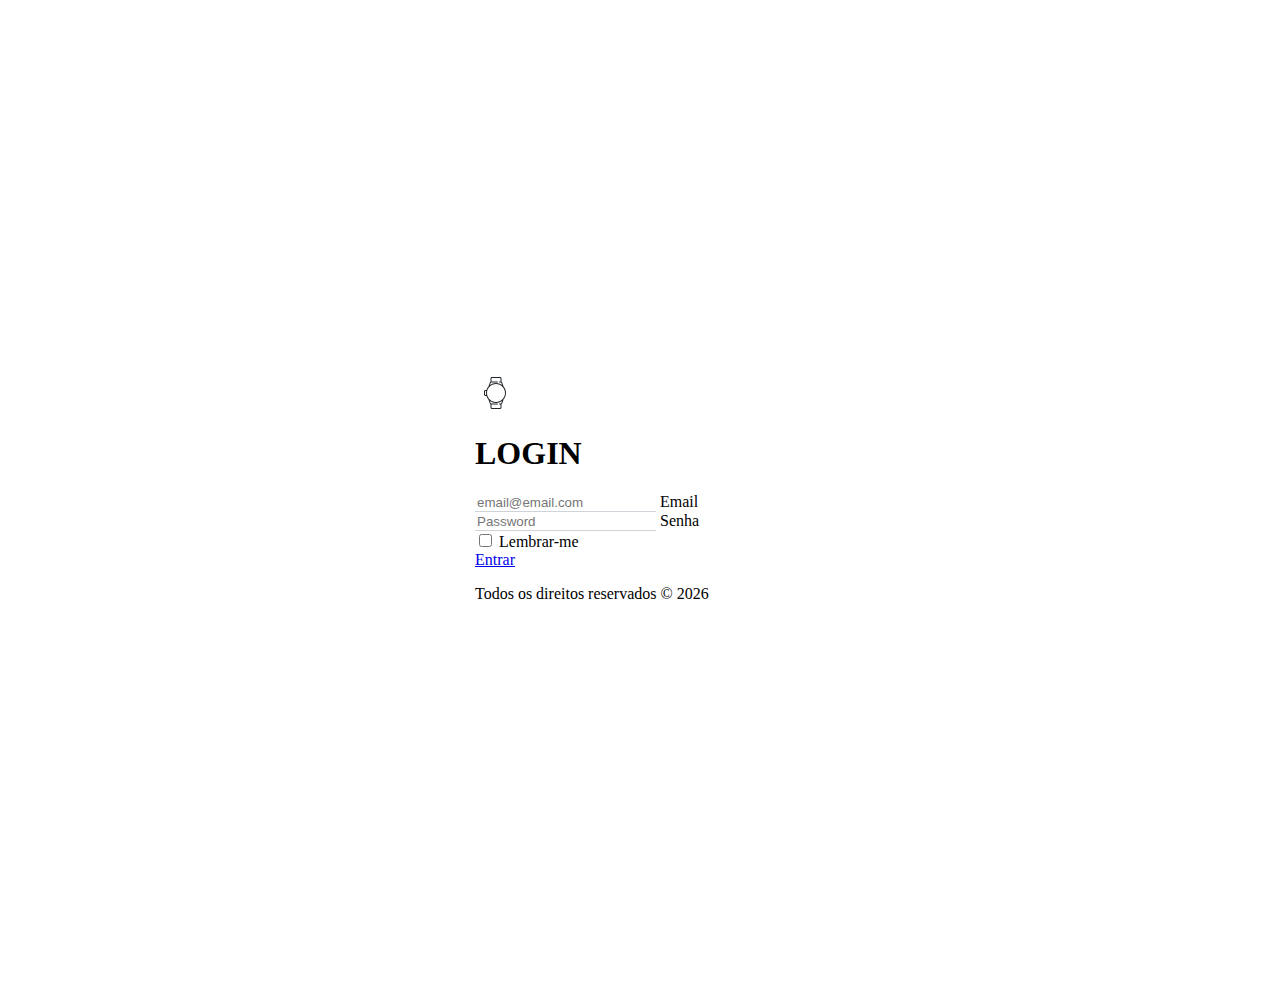
<file: auth/login.html>
<!doctype html>
<html lang="pt-br">
  <head>
    <meta charset="utf-8">
    <meta name="viewport" content="width=device-width, initial-scale=1">
    <title>Login</title>

    <link href="https://cdn.jsdelivr.net/npm/bootstrap@5.0.2/dist/css/bootstrap.min.css" rel="stylesheet" integrity="sha384-EVSTQN3/azprG1Anm3QDgpJLIm9Nao0Yz1ztcQTwFspd3yD65VohhpuuCOmLASjC" crossorigin="anonymous">
    <link rel="stylesheet" href="../css/auth.css">
  </head>
  <body class="text-center">
    
    <main class="form-signin">
      
        <form>
          <img class="bi mb-2" width="40" height="32" src="../img/relogio_preto.svg" alt="">
          <h1 class="h3 mb-3 fw-normal">LOGIN</h1>
      
          <div class="form-floating">
            <input type="email" class="form-control" id="floatingInput"  placeholder="email@email.com">
            <label for="floatingInput">Email</label>
          </div>
          <div class="form-floating">
            <input type="password" class="form-control" id="floatingPassword" placeholder="Password">
            <label for="floatingPassword">Senha</label>
          </div>
      
          <div class="checkbox mt-3 mb-3">
            <label>
              <input type="checkbox" value="remember-me"> Lembrar-me
            </label>
          </div>
          
          <a  href="../user/user.html" class="w-100 btn btn-lg btn-warning" type="submit">Entrar</a>
        
          <p class="mt-5 mb-3 text-muted">Todos os direitos reservados &copy; <script>document.write(new Date().getFullYear())</script></p>
        </form>
        
    </main>


    <script src="https://cdn.jsdelivr.net/npm/bootstrap@5.0.2/dist/js/bootstrap.bundle.min.js" integrity="sha384-MrcW6ZMFYlzcLA8Nl+NtUVF0sA7MsXsP1UyJoMp4YLEuNSfAP+JcXn/tWtIaxVXM" crossorigin="anonymous"></script>
  </body>
</html>
</file>
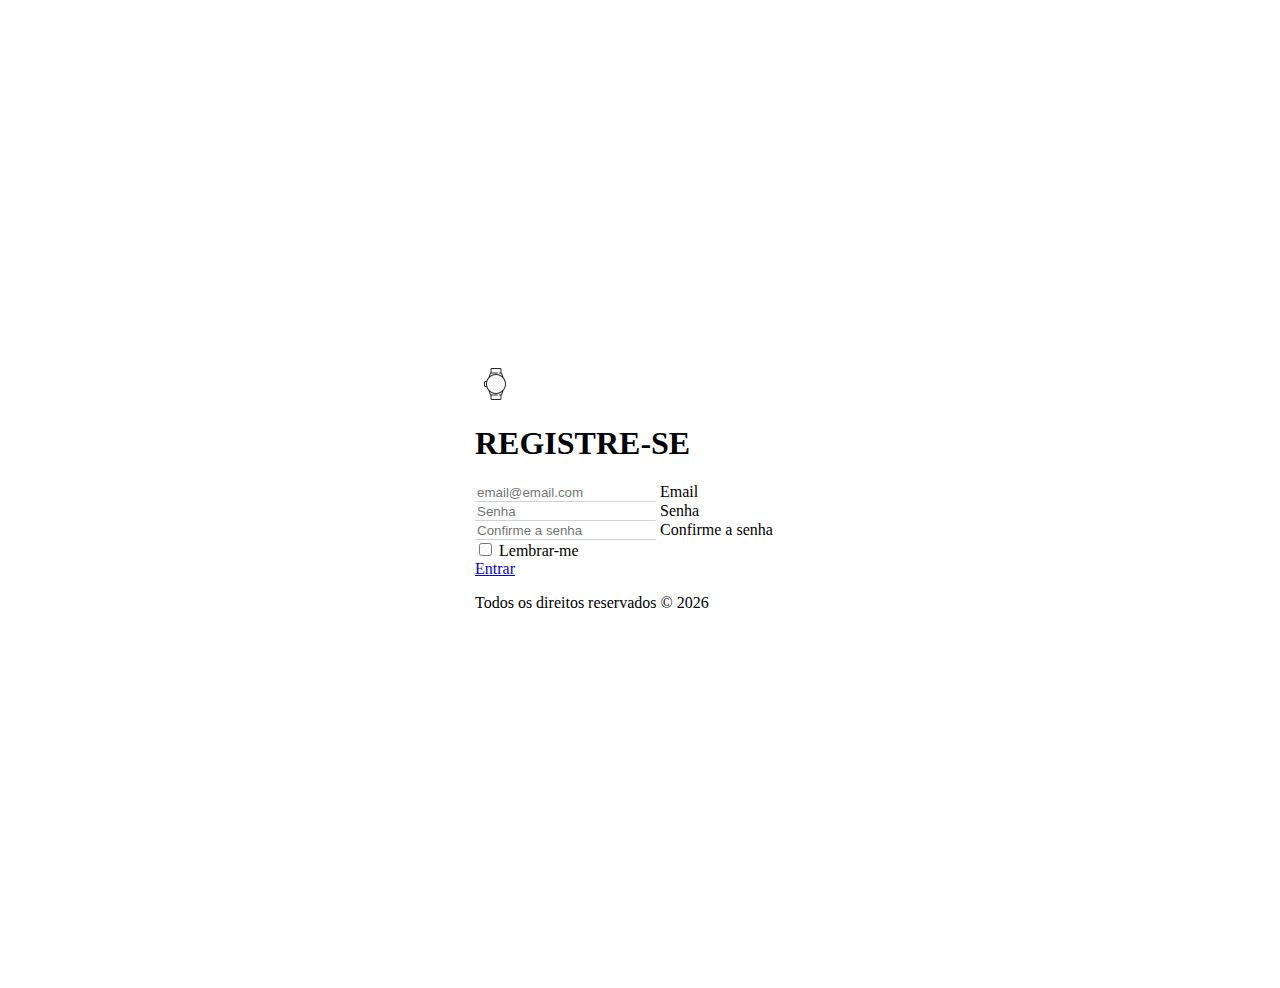
<file: auth/register.html>
<!doctype html>
<html lang="pt-br">
  <head>
    <meta charset="utf-8">
    <meta name="viewport" content="width=device-width, initial-scale=1">
    <title>Registro do Usuário</title>

    <link href="https://cdn.jsdelivr.net/npm/bootstrap@5.0.2/dist/css/bootstrap.min.css" rel="stylesheet" integrity="sha384-EVSTQN3/azprG1Anm3QDgpJLIm9Nao0Yz1ztcQTwFspd3yD65VohhpuuCOmLASjC" crossorigin="anonymous">
    <link rel="stylesheet" href="../css/auth.css">
  </head>
  <body class="text-center">
    
    <main class="form-signin">
      
        <form>
          <img class="bi mb-2" width="40" height="32" src="../img/relogio_preto.svg" alt="">
          <h1 class="h3 mb-3 fw-normal">REGISTRE-SE</h1>
      
          <div class="form-floating">
            <input type="email" class="form-control" id="floatingInput" placeholder="email@email.com">
            <label for="floatingInput">Email</label>
          </div>
          <div class="form-floating">
            <input type="password" class="form-control" id="floatingPassword" placeholder="Senha">
            <label for="floatingPassword">Senha</label>
          </div>
          <div class="form-floating">
            <input type="password" class="form-control" id="floatingPassword2" placeholder="Confirme a senha">
            <label for="floatingPassword2">Confirme a senha</label>
          </div>
      
          <div class="checkbox mt-3 mb-3">
            <label>
              <input type="checkbox" value="remember-me"> Lembrar-me
            </label>
          </div>
          <a href="../user/logperfil.html" class="w-100 btn btn-lg btn-warning" type="submit">Entrar</a> 
          <p class="mt-5 mb-3 text-muted">Todos os direitos reservados &copy; <script>document.write(new Date().getFullYear())</script></p>
        </form>
        
    </main>


    <script src="https://cdn.jsdelivr.net/npm/bootstrap@5.0.2/dist/js/bootstrap.bundle.min.js" integrity="sha384-MrcW6ZMFYlzcLA8Nl+NtUVF0sA7MsXsP1UyJoMp4YLEuNSfAP+JcXn/tWtIaxVXM" crossorigin="anonymous"></script>
  </body>
</html>
</file>
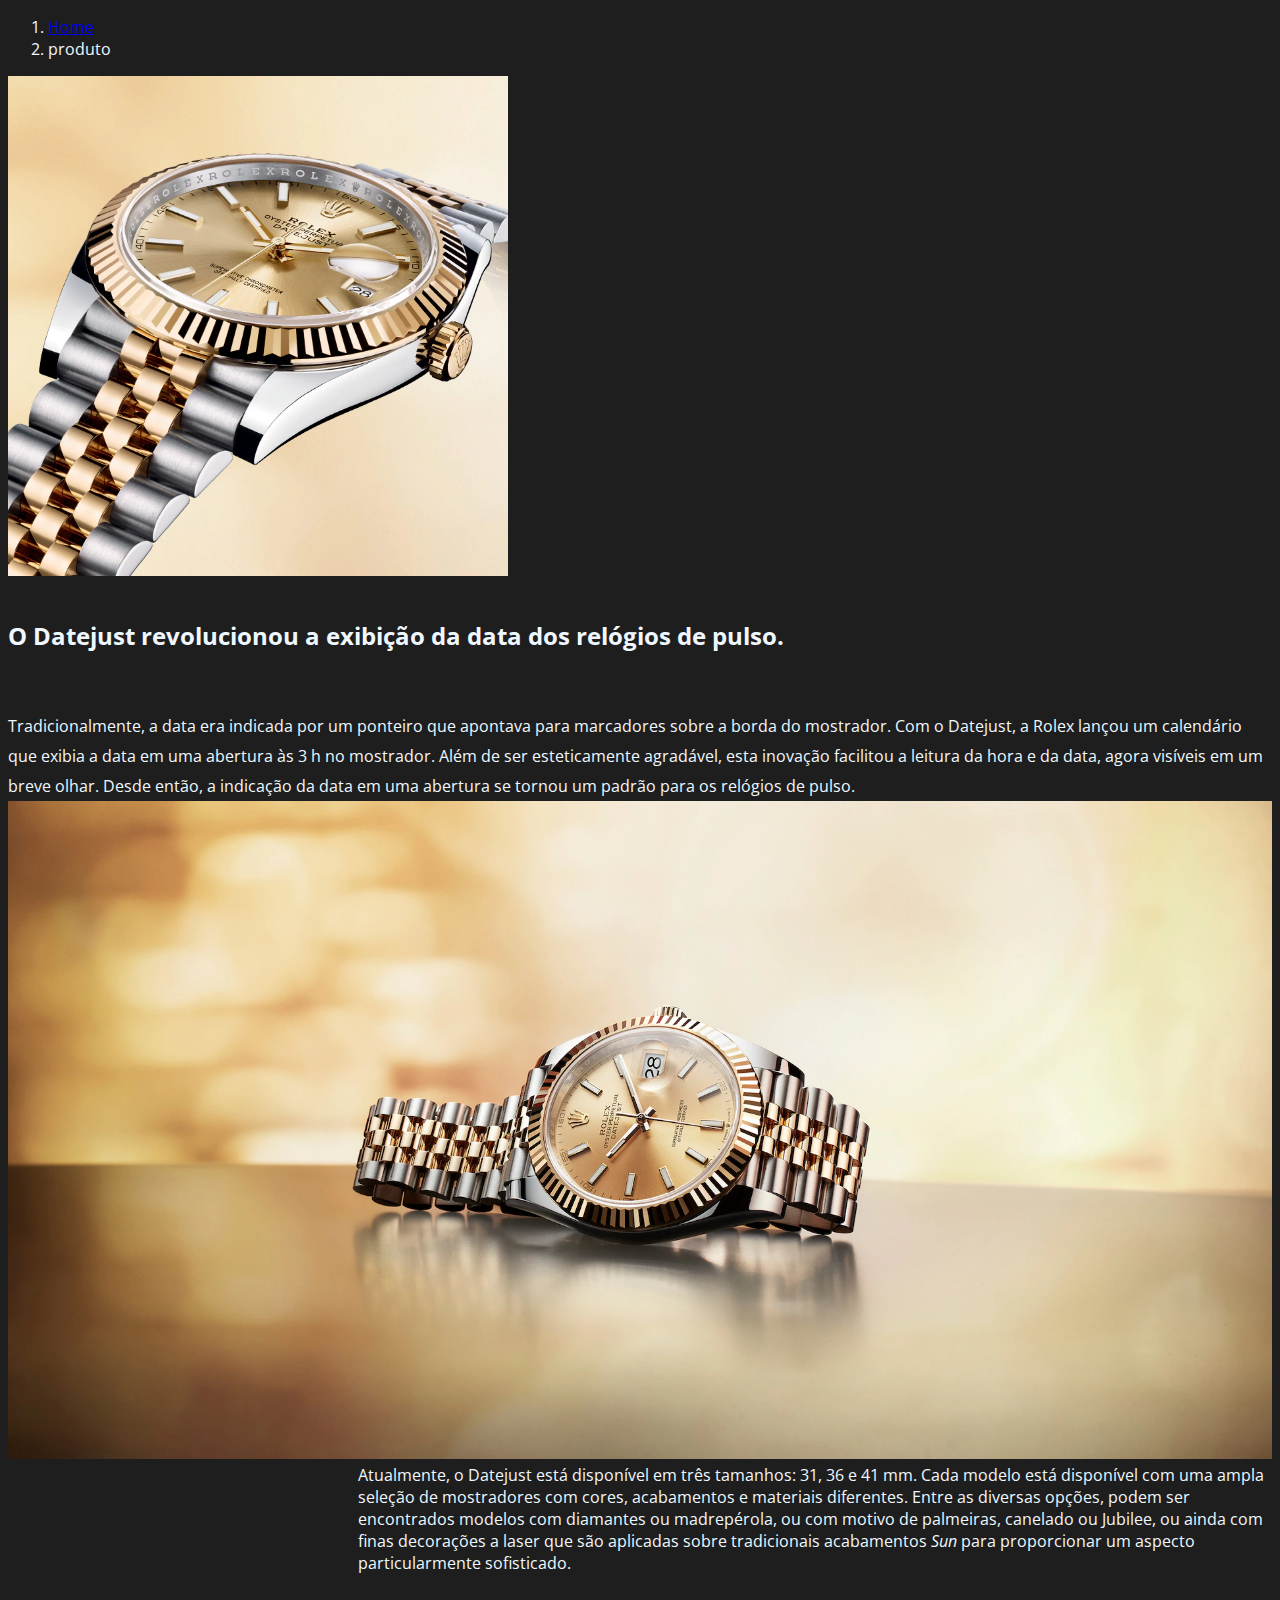
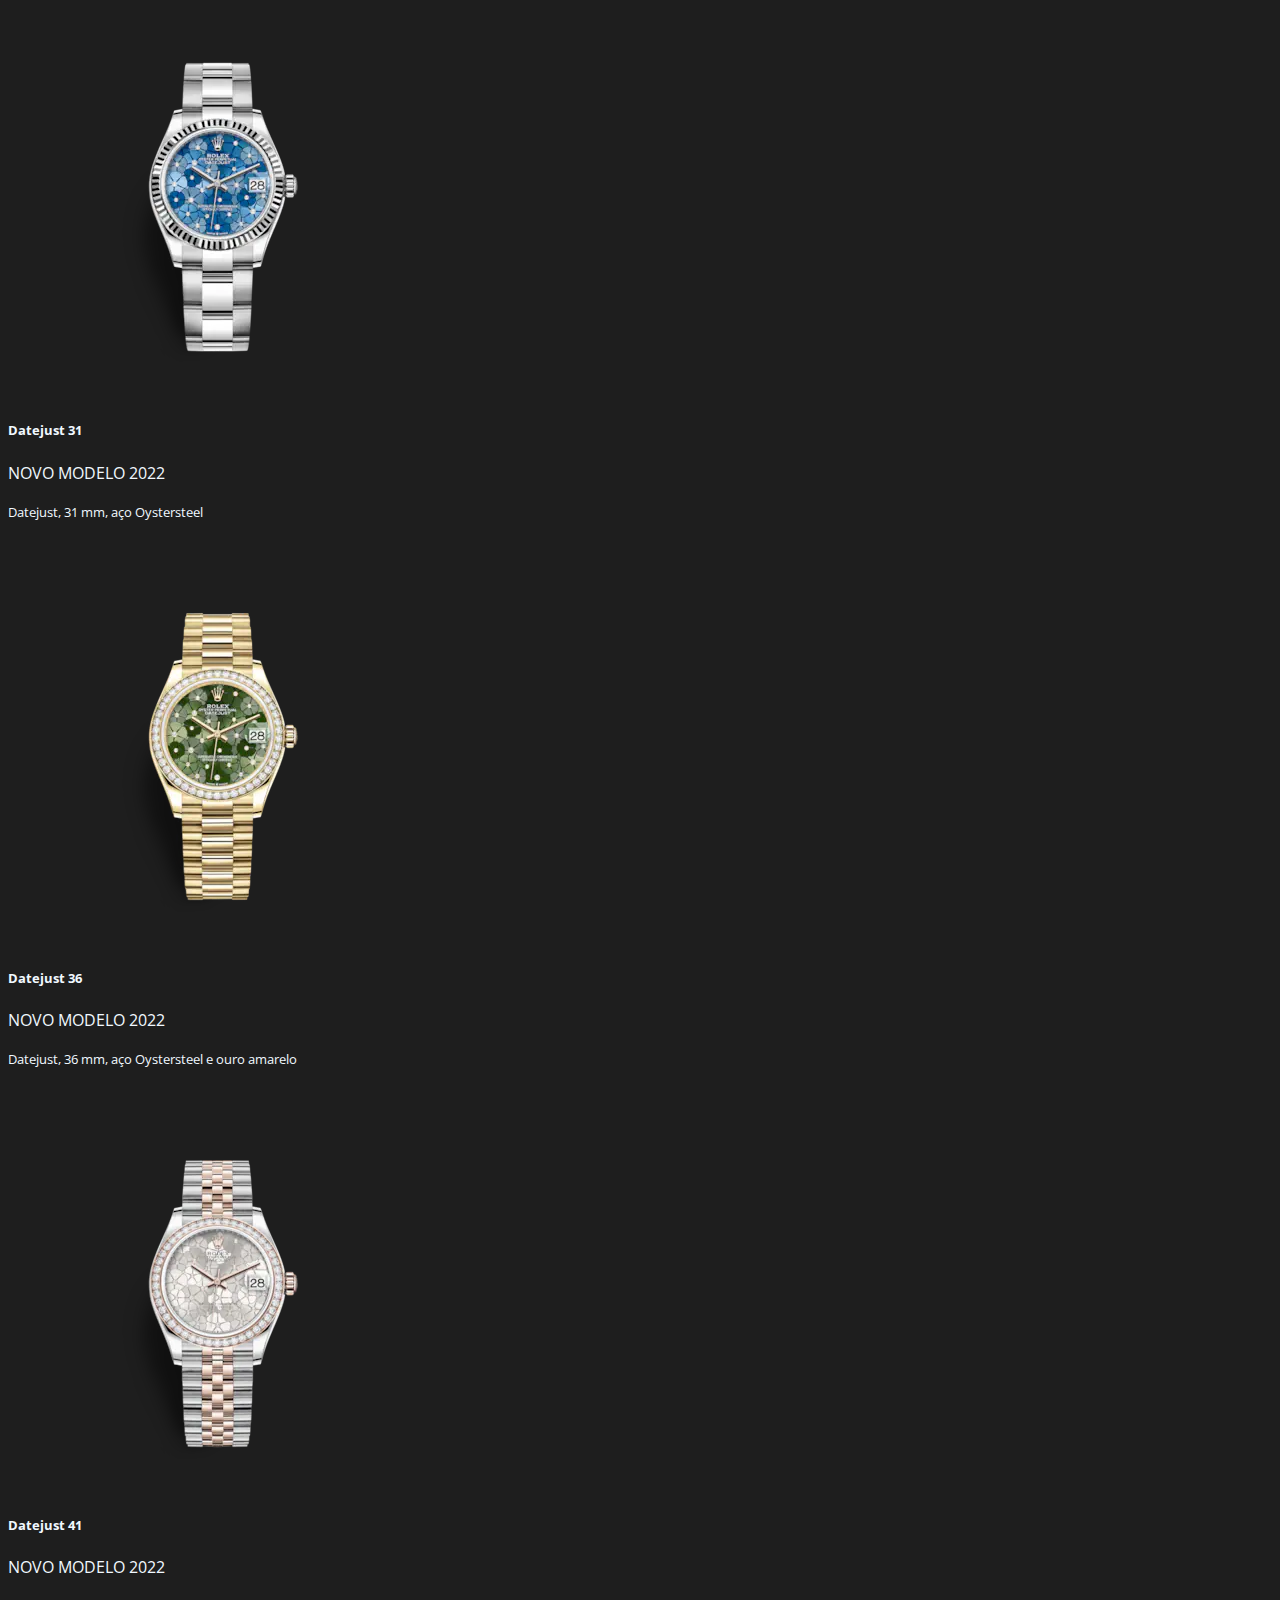
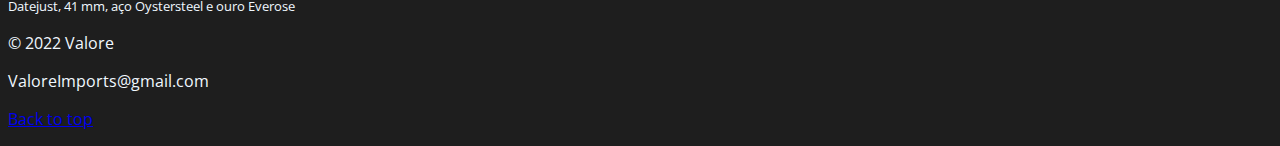
<file: itens/relogio.html>
<!doctype html>
<html lang="en">
  <head>
    <!-- Required meta tags -->
    <meta charset="utf-8">
    <meta name="viewport" content="width=device-width, initial-scale=1">

    <!-- Bootstrap CSS -->
    <link href="https://cdn.jsdelivr.net/npm/bootstrap@5.1.3/dist/css/bootstrap.min.css" rel="stylesheet" integrity="sha384-1BmE4kWBq78iYhFldvKuhfTAU6auU8tT94WrHftjDbrCEXSU1oBoqyl2QvZ6jIW3" crossorigin="anonymous">
    <style type="text/css">
    @import url('https://fonts.googleapis.com/css2?family=Open+Sans:wght@300;400;700&family=Poppins:wght@700;900&display=swap');
    body{
        font-family: 'Open Sans', sans-serif;
        background-color: #000000e1;
        color: aliceblue;
    }
    #descricao-produto{
      display: flex;
      flex-direction: column;
      line-height: 30px;
      margin-top: 20px;
      
      
    }
    .texto-descricao{
      margin-top: 30px;
    }
    .texto-descri{
      margin-bottom: 30px;
    }
    .span-descricao{
     margin-left: 350px;
    }
    

    </style>

    
  </head>
  <body>
    <nav style="--bs-breadcrumb-divider: url(&#34;data:image/svg+xml,%3Csvg xmlns='http://www.w3.org/2000/svg' width='8' height='8'%3E%3Cpath d='M2.5 0L1 1.5 3.5 4 1 6.5 2.5 8l4-4-4-4z' fill='currentColor'/%3E%3C/svg%3E&#34;);" aria-label="breadcrumb">
      <ol class="breadcrumb">
        <li class="breadcrumb-item " aria-current="page"><span class="badge bg-warning rounded-pill"><a href="../user/logperfil.html">Home</a></li>
        <li class="breadcrumb-item" aria-current="page"><span class="badge bg-warning rounded-pill">produto</span></li>
      </ol>
    </nav>
    <div class=" col-sm-12 col-md-12 mt-5 text-center row">
        <div class="col-6">
            <img style="height: 500px; width: 500px;" src="../images/rolex15.webp"
            class="media-object  img-responsive img-fluid rounded">
        </div>
        <div class="col-6" id="descricao-produto">
           <h2 class="texto-descri">O Datejust revolucionou a exibição da data dos relógios de pulso. &nbsp;&nbsp;</h2> 
           <span class="texto-descricao">Tradicionalmente, a data era indicada por um ponteiro que apontava para marcadores sobre a borda do mostrador. Com o Datejust, a Rolex lançou um calendário que exibia a data em uma abertura às 3&nbsp;h no mostrador. Além de ser esteticamente agradável, esta inovação facilitou a leitura da hora e da data, agora visíveis em um breve olhar. Desde então, a indicação da data em uma abertura se tornou um padrão para os relógios de pulso.&nbsp;</span>
        </div>
       <center><div class="col-12 mt-4 " > 
          <img style="height: auto; width: 100%;" src="../images/rolex16.webp"
            class="media-object  img-responsive img-fluid rounded" >
          
        </div>  </center>

        <div class="col-6 mt-4 span-descricao">
          <span >Atualmente, o Datejust está disponível em três tamanhos: 31, 36 e 41&nbsp;mm. Cada modelo está disponível com uma ampla seleção de mostradores com cores, acabamentos e materiais diferentes. Entre as diversas opções, podem ser encontrados modelos com diamantes ou madrepérola, ou com motivo de palmeiras, canelado ou Jubilee, ou ainda com finas decorações a laser que são aplicadas sobre tradicionais acabamentos <i>Sun</i> para proporcionar um aspecto particularmente sofisticado.&nbsp;</span>

        </div>
        <div class="card-group mt-4 ">
          <div class="card bg-dark">
            <img src="../images/rolex18.webp" class="card-img-top" alt="...">
            <div class="card-body">
              <h5 class="card-title">Datejust 31</h5>
              <p class="card-text">NOVO MODELO 2022</p>
            </div>
            <div class="card-footer">
              <small class="text-muted">Datejust, 31 mm, aço Oystersteel</small>
            </div>
          </div>
          <div class="card bg-dark">
            <img src="../images/rolex19.webp" class="card-img-top" alt="...">
            <div class="card-body">
              <h5 class="card-title">Datejust 36</h5>
              <p class="card-text">NOVO MODELO 2022</p>
            </div>
            <div class="card-footer">
              <small class="text-muted">Datejust, 36 mm, aço Oystersteel e ouro amarelo</small>
            </div>
          </div>
          <div class="card bg-dark">
            <img src="../images/rolex20.webp" class="card-img-top" alt="...">
            <div class="card-body">
              <h5 class="card-title">Datejust 41</h5>
              <p class="card-text">NOVO MODELO 2022</p>
            </div>
            <div class="card-footer">
              <small class="text-muted">Datejust, 41 mm, aço Oystersteel e ouro Everose</small>
            </div>
          </div>
        </div>
        <footer class="text-muted bg-light mt-4 py-5" >
      
          <div class="container  d-flex justify-content-between " >
            
            
            <p class="mb-1"> &copy; 2022 Valore </p>
            
            <p class="mb-0">ValoreImports@gmail.com  
            <p class="float-end mb-1">
              <a href="#">Back to top</a>
              
            </p>
          </div>
        </footer>
        

    </div>
    
    <!-- Optional JavaScript; choose one of the two! -->

    <!-- Option 1: Bootstrap Bundle with Popper -->
    <script src="https://cdn.jsdelivr.net/npm/bootstrap@5.1.3/dist/js/bootstrap.bundle.min.js" integrity="sha384-ka7Sk0Gln4gmtz2MlQnikT1wXgYsOg+OMhuP+IlRH9sENBO0LRn5q+8nbTov4+1p" crossorigin="anonymous"></script>

    <!-- Option 2: Separate Popper and Bootstrap JS -->
    <!--
    <script src="https://cdn.jsdelivr.net/npm/@popperjs/core@2.10.2/dist/umd/popper.min.js" integrity="sha384-7+zCNj/IqJ95wo16oMtfsKbZ9ccEh31eOz1HGyDuCQ6wgnyJNSYdrPa03rtR1zdB" crossorigin="anonymous"></script>
    <script src="https://cdn.jsdelivr.net/npm/bootstrap@5.1.3/dist/js/bootstrap.min.js" integrity="sha384-QJHtvGhmr9XOIpI6YVutG+2QOK9T+ZnN4kzFN1RtK3zEFEIsxhlmWl5/YESvpZ13" crossorigin="anonymous"></script>
    -->
  </body>
</html>
</file>
<file: css/auth.css>
html, body {
    height: 100%;
  }

  body {
    display: flex;
    align-items: center;
    padding-top: 40px;
    padding-bottom: 40px;
    background-color: #fff;
  }

  .form-signin {
    width: 100%;
    max-width: 330px;
    padding: 15px;
    margin: auto;
  }

  .form-signin .checkbox {
    font-weight: 400;
  }

  .form-signin .form-floating:focus-within {
    z-index: 2;
  }
  .form-control {
    border: none;
    border-bottom: 1px solid #ced4da;
    background-color: transparent;
    border-bottom-left-radius: 0;
    border-bottom-right-radius: 0;
  }

  .form-control:focus {
    color: #212529;
    border-color: #86b7fe;
    background-color: transparent;
    outline: 0;
    box-shadow: none;
  }

  .bd-placeholder-img {
    font-size: 1.125rem;
    text-anchor: middle;
    -webkit-user-select: none;
    -moz-user-select: none;
    user-select: none;
  }

  @media (min-width: 768px) {
    .bd-placeholder-img-lg {
      font-size: 3.5rem;
    }
  }
</file>
